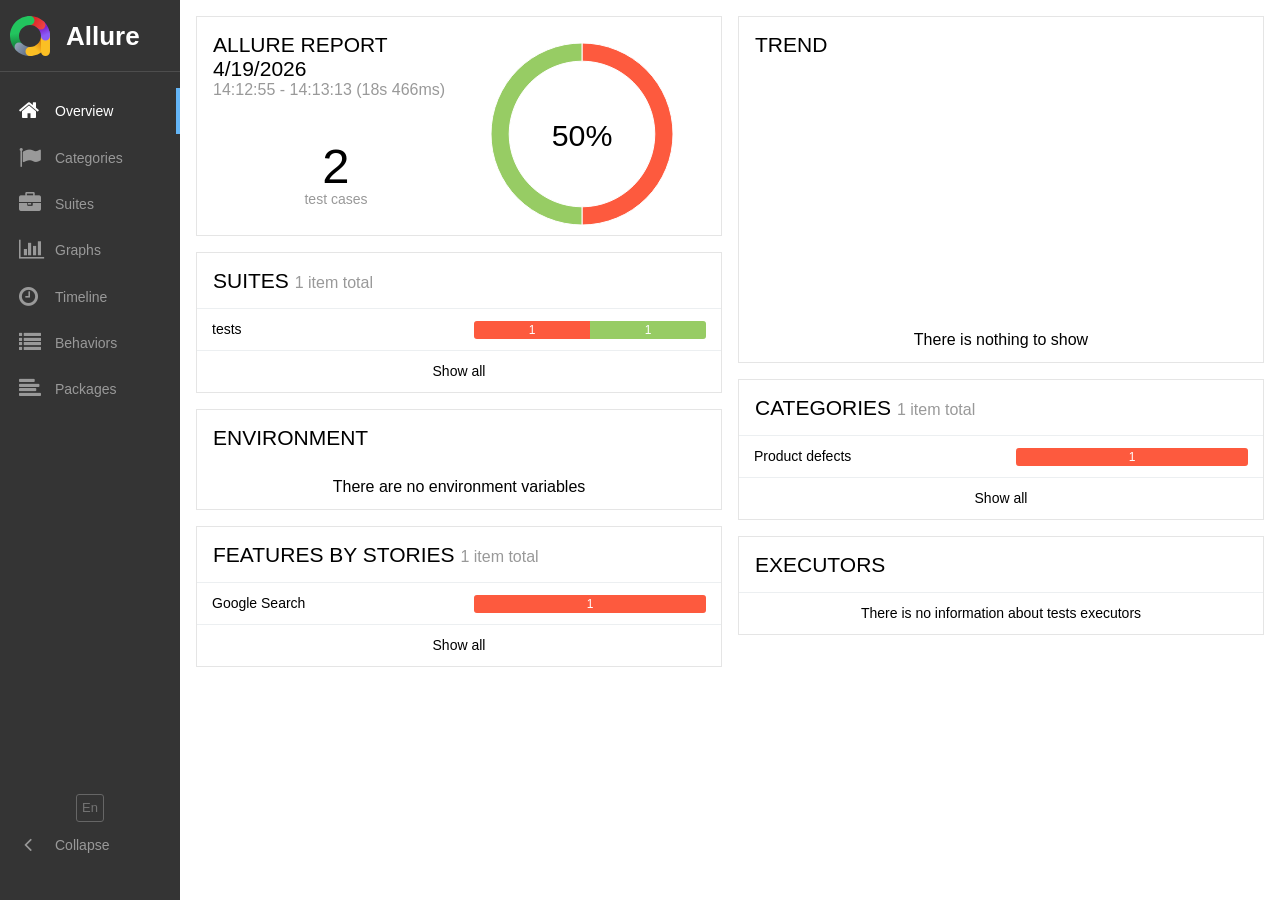
<file: reports/allure-report/index.html>
<!DOCTYPE html>
<html dir="ltr" lang="en">
<head>
    <meta charset="utf-8">
    <title>Allure Report</title>
    <link rel="icon" href="favicon.ico">
    <link rel="stylesheet" type="text/css" href="styles.css">
    <link rel="stylesheet" type="text/css" href="plugin/screen-diff/styles.css">
</head>
<body>
    <div id="alert"></div>
    <div id="content">
        <span class="spinner">
            <span class="spinner__circle"></span>
        </span>
    </div>
    <div id="popup"></div>
    <script src="app.js"></script>
    <script src="plugin/behaviors/index.js"></script>
    <script src="plugin/packages/index.js"></script>
    <script src="plugin/screen-diff/index.js"></script>
    <script async src="https://www.googletagmanager.com/gtag/js?id=G-FVWC4GKEYS"></script>
    <script>
        window.dataLayer = window.dataLayer || [];
        function gtag(){dataLayer.push(arguments);}
        gtag('js', new Date());
        gtag('config', 'G-FVWC4GKEYS', {
          'allureVersion': '2.34.1',
          'reportUuid': '77d51176-3450-43d9-bafe-26d3c2566a5a',
          'single_file': false
        });
    </script>
</body>
</html>
</file>
<file: reports/allure-report/plugin/screen-diff/styles.css>
.screen-diff__switchers {
  margin-bottom: 1em;
}

.screen-diff__switchers label + label {
  margin-left: 1em;
}

.screen-diff__overlay {
  position: relative;
  cursor: col-resize;
}

.screen-diff__container {
  overflow-x: auto;
}

.screen-diff__image-over {
  top: 0;
  left: 0;
  bottom: 0;
  background: #fff;
  position: absolute;
  overflow: hidden;
  box-shadow: 2px 0 1px -1px #aaa;
}

.screen-diff-error {
  color: #fd5a3e;
}
</file>
